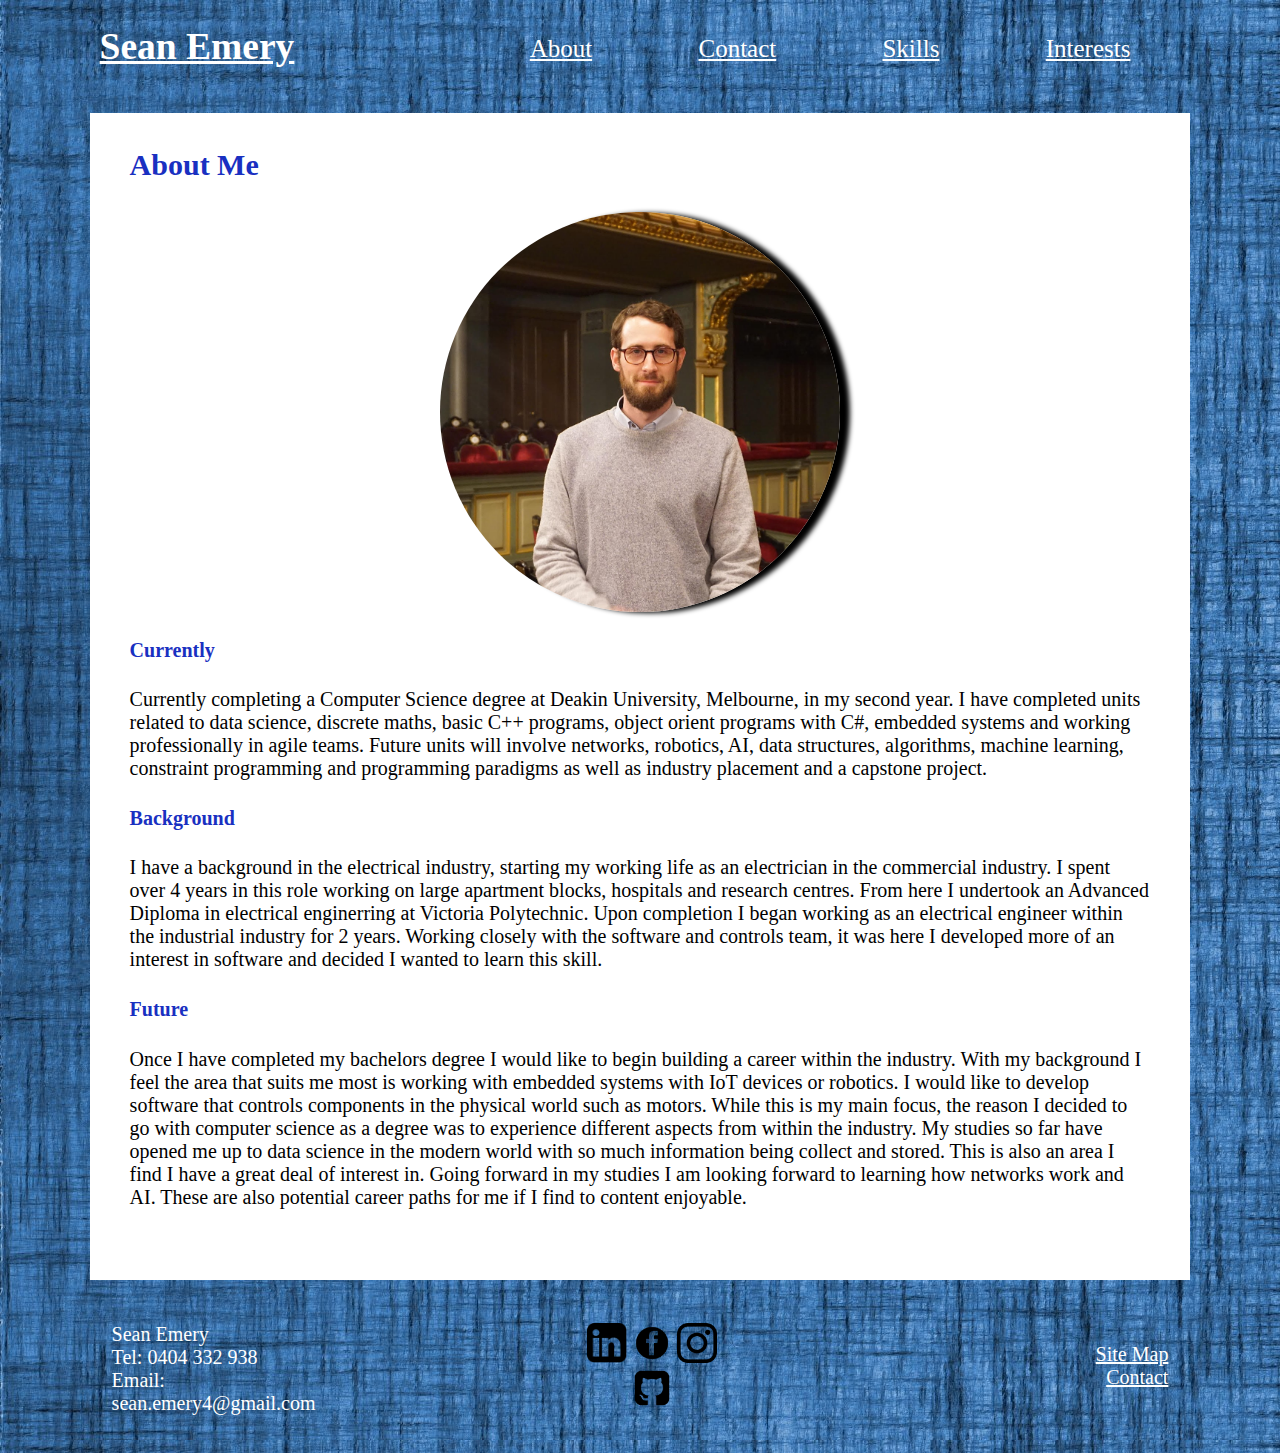
<file: about.html>
<html>
<head>
  <title>Sean Emery - About Me</title>
  <meta name="viewport" content="width = device-width; maximum-scale = 1" >
  <link rel="stylesheet" type="text/css" href="style.css">
</head>
<body>
  <header>
    <h2><a href="index.html" class="home-button" id="logo">Sean Emery</a></h2>
    <nav>
      <ul class="menu-options">
        <li class="li-menu"><a href="about.html" class="button">About</a></li>
        <li class="li-menu"><a href="contact.html" class="button">Contact</a></li>
        <li class="li-menu"><a href="skills.html" class="button">Skills</a></li>
        <li class="li-menu"><a href="interest.html" class="button">Interests</a></li>
      </ul>
    </nav>
  </header>
    <br>

    <div class="body">
      <h3 class="title">About Me</h3>
      <img src="img/img1.jpg" class="img-circle" width=400px height=400px>
      <h4>Currently</h4>
      <p>
        Currently completing a Computer Science degree at Deakin University, Melbourne,
        in my second year. I have completed units related to data science, discrete maths,
        basic C++ programs, object orient programs with C#, embedded systems and working
        professionally in agile teams.

        Future units will involve networks, robotics, AI, data structures, algorithms, machine learning,
        constraint programming and programming paradigms as well as industry placement and a capstone
        project.
      </p>

      <h4>Background</h4>
      <p>
        I have a background in the electrical industry, starting my working life as an electrician in the commercial industry.
        I spent over 4 years in this role working on large apartment blocks, hospitals and research centres. From
        here I undertook an Advanced Diploma in electrical enginerring at Victoria Polytechnic. Upon completion
        I began working as an electrical engineer within the industrial industry for 2 years. Working closely with
        the software and controls team, it was here I developed more of an interest in software and decided I wanted
        to learn this skill.
      </p>

      <h4>Future</h4>
      <p>
        Once I have completed my bachelors degree I would like to begin building a career within the industry.
        With my background I feel the area that suits me most is working with embedded systems with IoT devices or robotics.
        I would like to develop software that controls components in the physical world such as motors.

        While this is my main focus, the reason I decided to go with computer science as a degree was to experience
        different aspects from within the industry. My studies so far have opened me up to data science in the modern world
        with so much information being collect and stored. This is also an area I find I have a great deal of interest in.

        Going forward in my studies I am looking forward to learning how networks work and AI. These are also potential career
        paths for me if I find to content enjoyable.
      </p>
      <br><br>
    </div>

    <br>

    <footer>
      <div class="foot">

        <div class="f-first">
          Sean Emery<br>
          Tel: 0404 332 938<br>
          Email: sean.emery4@gmail.com
        </div>

        <div class="f-second">
          <a href="https://www.linkedin.com/in/sean-emery-00544213b/"><img src="img/linkedin.png" width="40" height="40"></a>
          <a href="https://www.facebook.com/sean.emery4/"><img src="img/facebook.png" width="40" height="40"></a>
          <a href="https://www.instagram.com/seanemery91/?hl=en"><img src="img/insta.png" width="40" height="40"></a>
          <a href="https://github.com/SeanEmery4"><img src="img/github.png" width="40" height="40"></a>
        </div>

        <div class="f-third">
          <ul class="footer-ul">
            <li><a href="#">Site Map</a></li>
            <li><a href="contact.html">Contact</a></li>
          </ul>
        </div>
      </div>
    </footer>
</body>
</html>
</file>
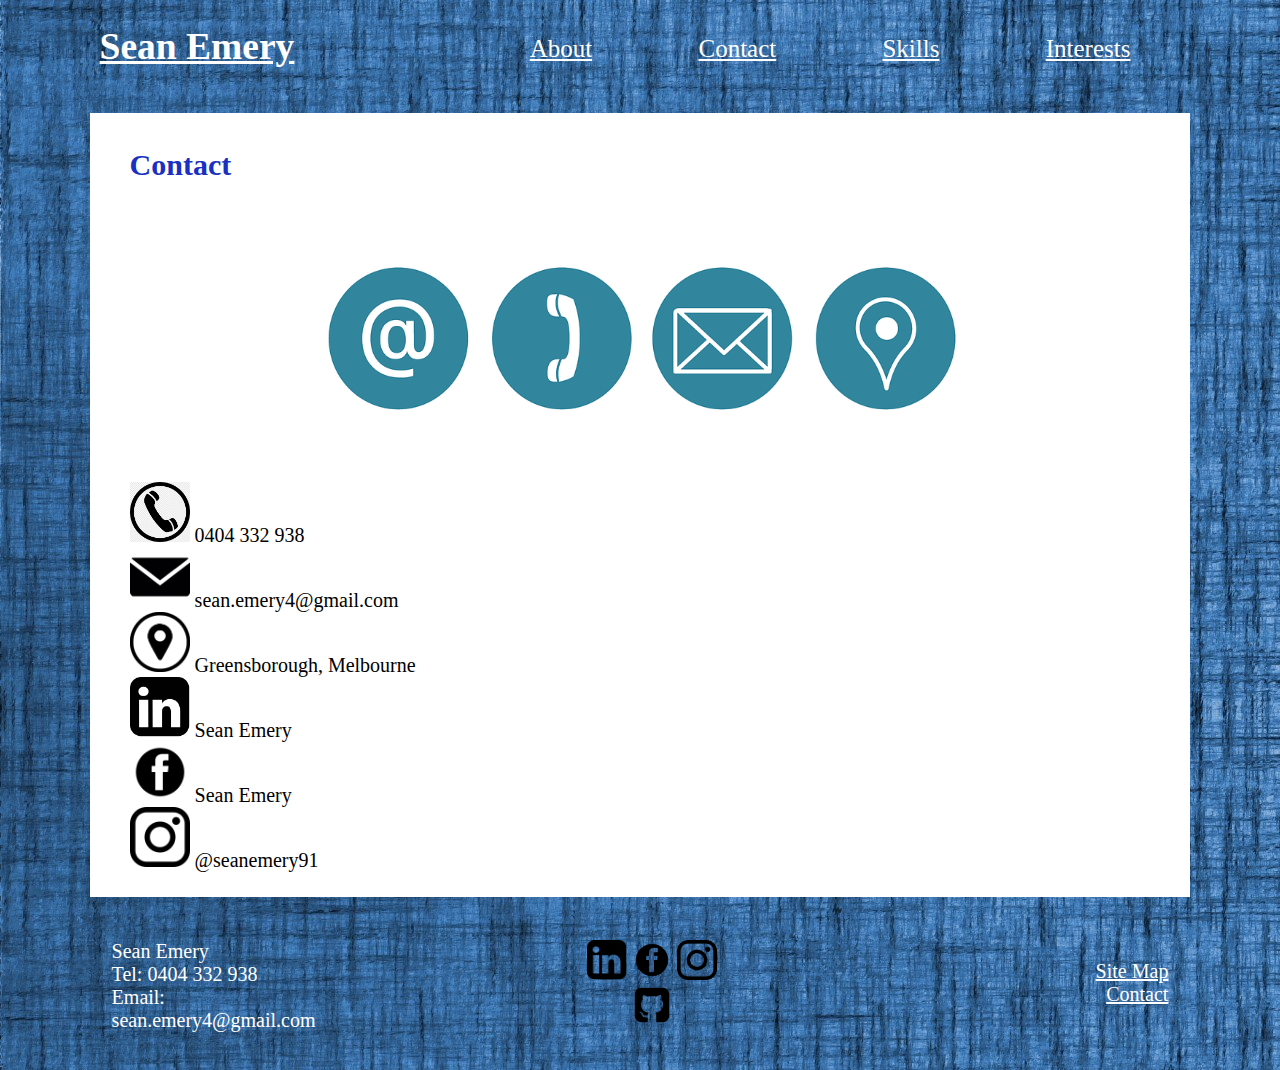
<file: contact.html>
<html>
<head>
  <title>Sean Emery - Contact</title>
  <meta name="viewport" content="width = device-width; maximum-scale = 1" >
  <link rel="stylesheet" type="text/css" href="style.css">
</head>
<body>
  <header>
    <h2><a href="index.html" class="home-button" id="logo">Sean Emery</a></h2>
    <nav>
      <ul class="menu-options">
        <li class="li-menu"><a href="about.html" class="button">About</a></li>
        <li class="li-menu"><a href="contact.html" class="button">Contact</a></li>
        <li class="li-menu"><a href="skills.html" class="button">Skills</a></li>
        <li class="li-menu"><a href="interest.html" class="button">Interests</a></li>
      </ul>
    </nav>
  </header>

    <br>

    <div  class="body">
      <h3 class="title">Contact</h3>
      <img class="img" src="img/contact.png" width="700" height="250">
      <p>
        <img src="img/phone.png" width="60" height="60"> 0404 332 938<br>
        <img src="img/email.png" width="60" height="60"> sean.emery4@gmail.com<br>
        <img src="img/location.png" width="60" height="60"> Greensborough, Melbourne<br>
        <a href="https://www.linkedin.com/in/sean-emery-00544213b/"><img src="img/linkedin.png" width="60" height="60"></a> Sean Emery<br>
        <a href="https://www.facebook.com/sean.emery4/"><img src="img/facebook.png" width="60" height="60"></a> Sean Emery<br>
        <a href="https://www.instagram.com/seanemery91/?hl=en"><img src="img/insta.png" width="60" height="60"></a> @seanemery91
      </p>
    </div>

    <br>

    <footer>
      <div class="foot">

        <div class="f-first">
          Sean Emery<br>
          Tel: 0404 332 938<br>
          Email: sean.emery4@gmail.com
        </div>

        <div class="f-second">
          <a href="https://www.linkedin.com/in/sean-emery-00544213b/"><img src="img/linkedin.png" width="40" height="40"></a>
          <a href="https://www.facebook.com/sean.emery4/"><img src="img/facebook.png" width="40" height="40"></a>
          <a href="https://www.instagram.com/seanemery91/?hl=en"><img src="img/insta.png" width="40" height="40"></a>
          <a href="https://github.com/SeanEmery4"><img src="img/github.png" width="40" height="40"></a>
        </div>

        <div class="f-third">
          <ul class="footer-ul">
            <li><a href="#">Site Map</a></li>
            <li><a href="contact.html">Contact</a></li>
          </ul>
        </div>
      </div>
    </footer>
</body>
</html>
</file>
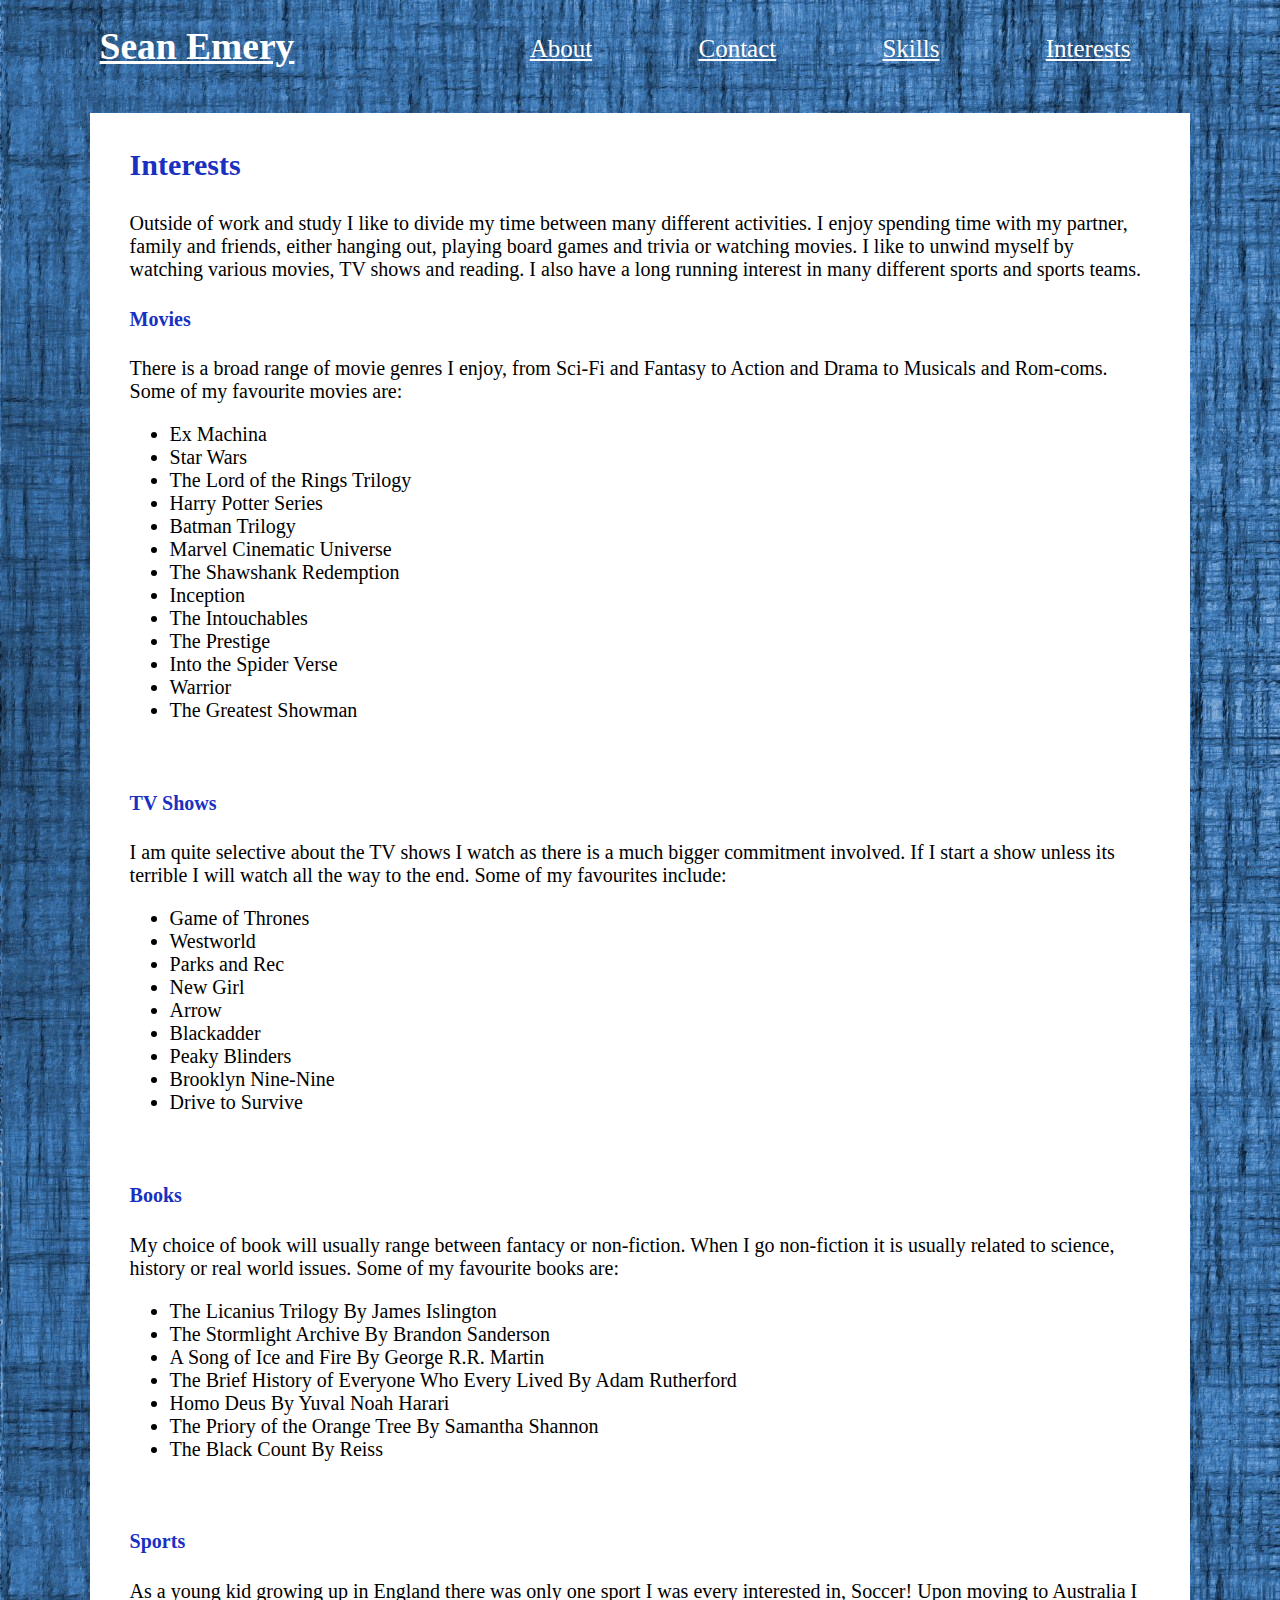
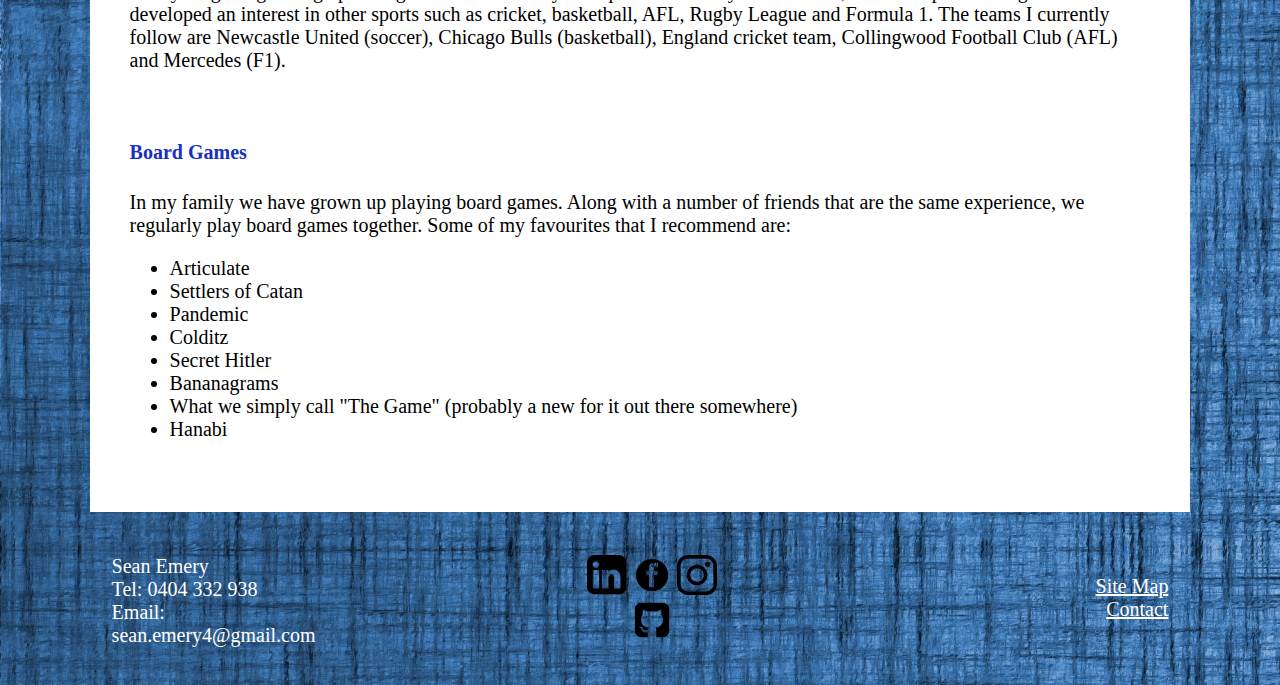
<file: interest.html>
<html>
<head>
  <title>Sean Emery - Interests</title>
  <meta name="viewport" content="width = device-width; maximum-scale = 1" >
  <link rel="stylesheet" type="text/css" href="style.css">
</head>
<body>
  <header>
    <h2><a href="index.html" class="home-button" id="logo">Sean Emery</a></h2>
    <nav>
      <ul class="menu-options">
        <li class="li-menu"><a href="about.html" class="button">About</a></li>
        <li class="li-menu"><a href="contact.html" class="button">Contact</a></li>
        <li class="li-menu"><a href="skills.html" class="button">Skills</a></li>
        <li class="li-menu"><a href="interest.html" class="button">Interests</a></li>
      </ul>
    </nav>
  </header>

    <br>

    <div class="body">
      <h3 class="title">Interests</h3>
      Outside of work and study I like to divide my time between many different activities. I enjoy spending time with
      my partner, family and friends, either hanging out, playing board games and trivia or watching movies. I like to unwind
      myself by watching various movies, TV shows and reading. I also have a long running interest in many different
      sports and sports teams.

      <h4>Movies</h4>
      <p>
        There is a broad range of movie genres I enjoy, from Sci-Fi and Fantasy to Action and Drama to Musicals and Rom-coms.
        Some of my favourite movies are:
        <ul>
          <li>Ex Machina</li>
          <li>Star Wars</li>
          <li>The Lord of the Rings Trilogy</li>
          <li>Harry Potter Series</li>
          <li>Batman Trilogy</li>
          <li>Marvel Cinematic Universe</li>
          <li>The Shawshank Redemption</li>
          <li>Inception</li>
          <li>The Intouchables</li>
          <li>The Prestige</li>
          <li>Into the Spider Verse</li>
          <li>Warrior</li>
          <li>The Greatest Showman</li>
        </ul>
      </p>
      <br>

      <h4>TV Shows</h4>
      <p>
        I am quite selective about the TV shows I watch as there is a much bigger commitment involved. If I start a show unless
        its terrible I will watch all the way to the end. Some of my favourites include:
        <ul>
          <li>Game of Thrones</li>
          <li>Westworld</li>
          <li>Parks and Rec</li>
          <li>New Girl</li>
          <li>Arrow</li>
          <li>Blackadder</li>
          <li>Peaky Blinders</li>
          <li>Brooklyn Nine-Nine</li>
          <li>Drive to Survive</li>
        </ul>
      </p>
      <br>

      <h4>Books</h4>
      <p>
        My choice of book will usually range between fantacy or non-fiction. When I go non-fiction it is usually related to
        science, history or real world issues. Some of my favourite books are:
        <ul>
          <li>The Licanius Trilogy By James Islington</li>
          <li>The Stormlight Archive By Brandon Sanderson</li>
          <li>A Song of Ice and Fire By George R.R. Martin</li>
          <li>The Brief History of Everyone Who Every Lived By Adam Rutherford</li>
          <li>Homo Deus By Yuval Noah Harari</li>
          <li>The Priory of the Orange Tree By Samantha Shannon</li>
          <li>The Black Count By Reiss</li>
        </ul>
      </p>
      <br>

      <h4>Sports</h4>
      <p>
        As a young kid growing up in England there was only one sport I was every interested in, Soccer! Upon moving to
        Australia I developed an interest in other sports such as cricket, basketball, AFL, Rugby League and Formula 1.
        The teams I currently follow are Newcastle United (soccer), Chicago Bulls (basketball), England cricket team,
        Collingwood Football Club (AFL) and Mercedes (F1).
      </p>
      <br>

      <h4>Board Games</h4>
      <p>
        In my family we have grown up playing board games. Along with a number of friends that are the same experience, we
        regularly play board games together. Some of my favourites that I recommend are:
        <ul>
          <li>Articulate</li>
          <li>Settlers of Catan</li>
          <li>Pandemic</li>
          <li>Colditz</li>
          <li>Secret Hitler</li>
          <li>Bananagrams</li>
          <li>What we simply call "The Game" (probably a new for it out there somewhere)</li>
          <li>Hanabi</li>
        </ul>
      </p>
      <br><br>
    </div>

    <br>

    <footer>
      <div class="foot">

        <div class="f-first">
          Sean Emery<br>
          Tel: 0404 332 938<br>
          Email: sean.emery4@gmail.com
        </div>

        <div class="f-second">
          <a href="https://www.linkedin.com/in/sean-emery-00544213b/"><img src="img/linkedin.png" width="40" height="40"></a>
          <a href="https://www.facebook.com/sean.emery4/"><img src="img/facebook.png" width="40" height="40"></a>
          <a href="https://www.instagram.com/seanemery91/?hl=en"><img src="img/insta.png" width="40" height="40"></a>
          <a href="https://github.com/SeanEmery4"><img src="img/github.png" width="40" height="40"></a>
        </div>

        <div class="f-third">
          <ul class="footer-ul">
            <li><a href="#">Site Map</a></li>
            <li><a href="contact.html">Contact</a></li>
          </ul>
        </div>
      </div>
    </footer>
</body>
</html>
</file>
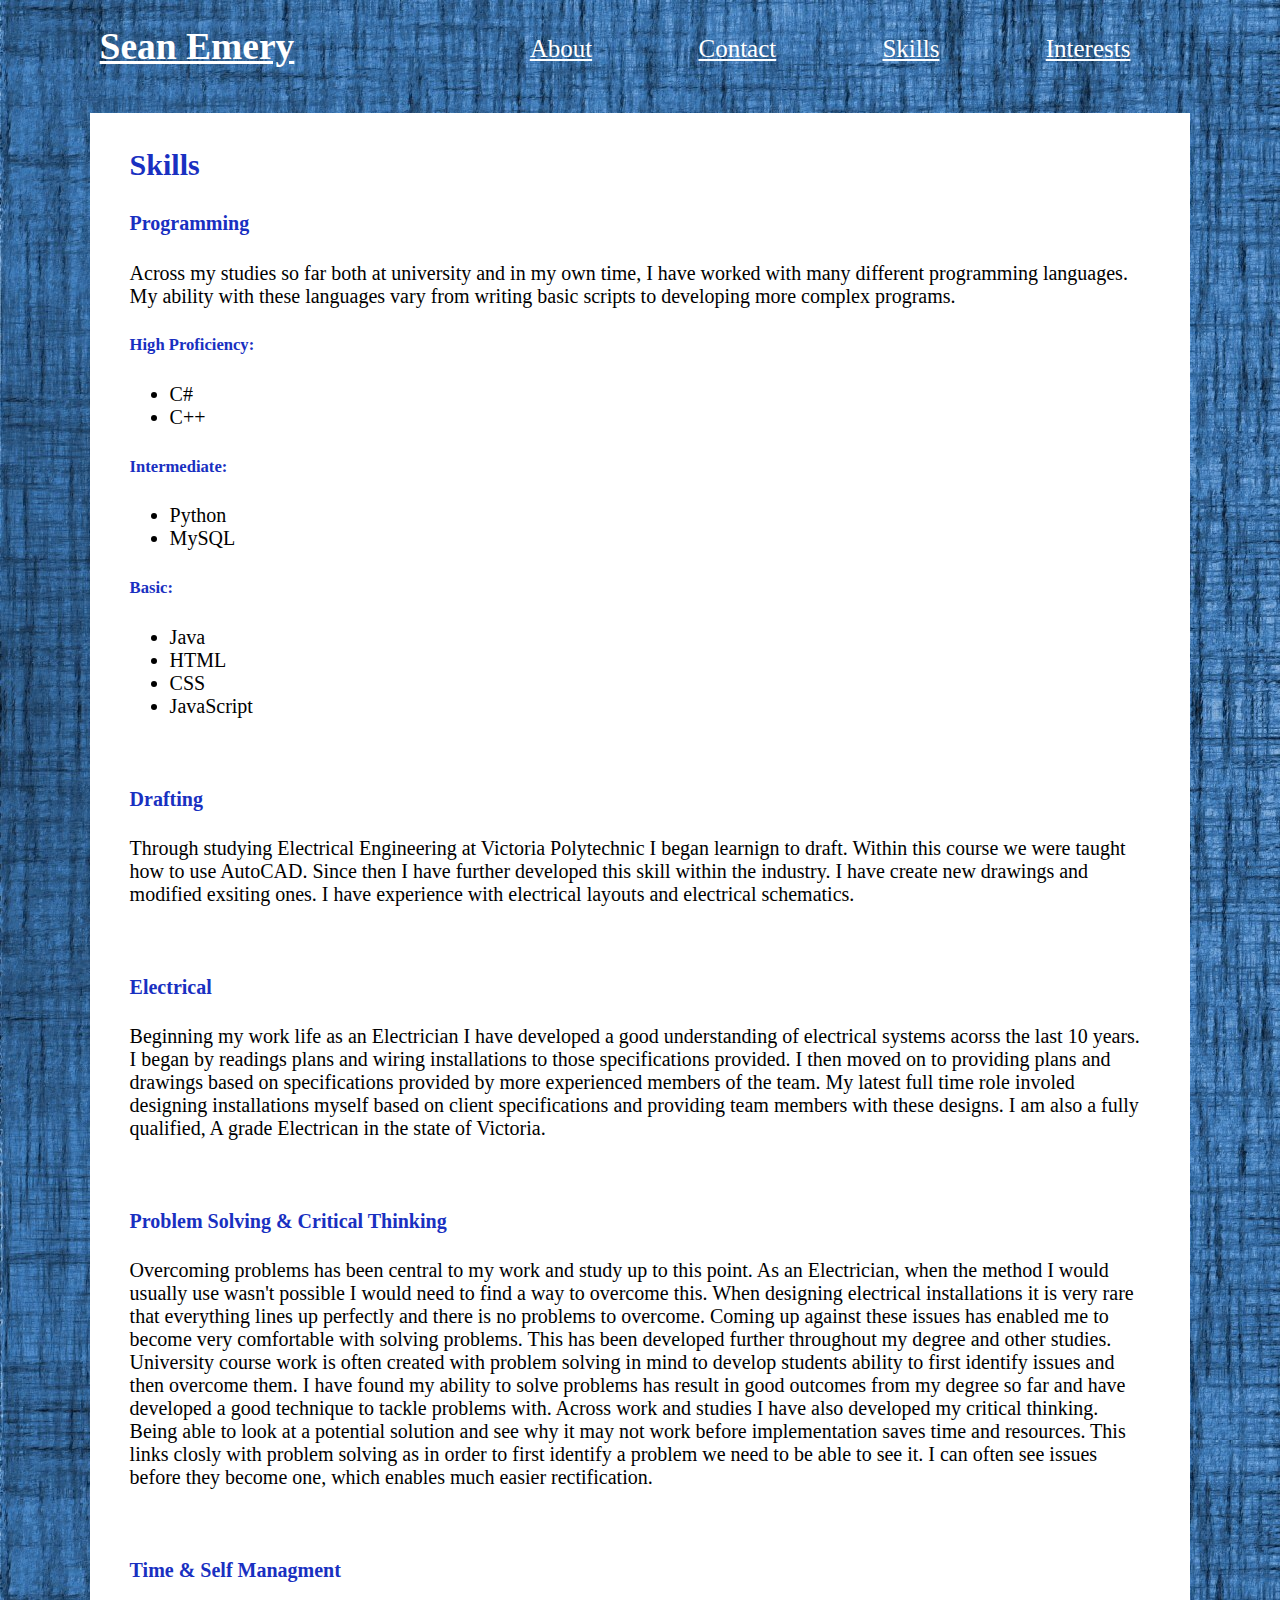
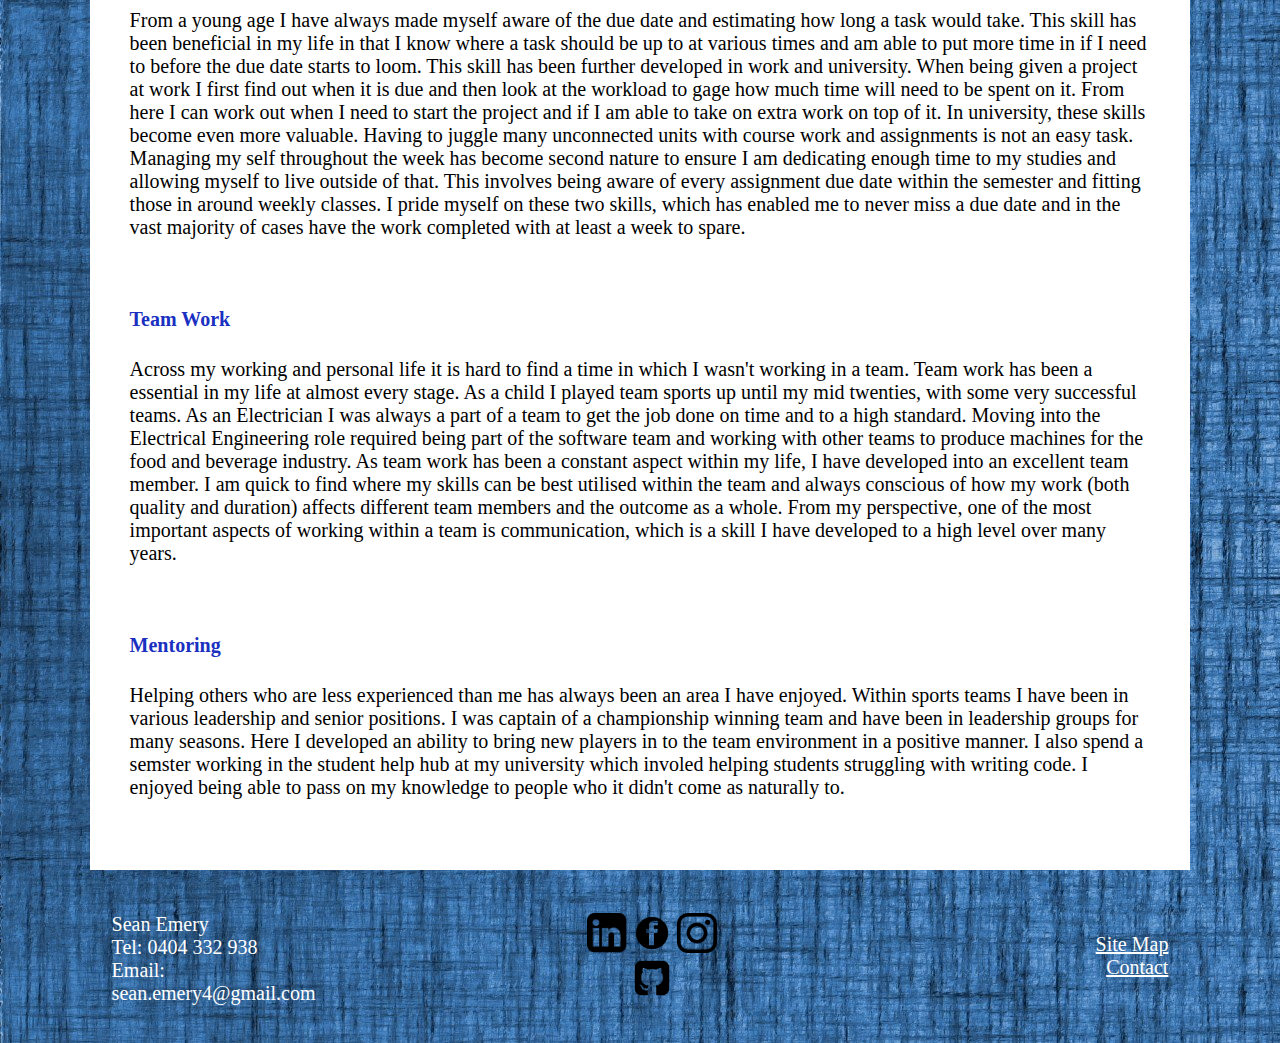
<file: skills.html>
<html>
<head>
  <title>Sean Emery - Skills</title>
  <meta name="viewport" content="width = device-width; maximum-scale = 1" >
  <link rel="stylesheet" type="text/css" href="style.css">
</head>
<body>
  <header>
    <h2><a href="index.html" class="home-button" id="logo">Sean Emery</a></h2>
    <nav>
      <ul class="menu-options">
        <li class="li-menu"><a href="about.html" class="button">About</a></li>
        <li class="li-menu"><a href="contact.html" class="button">Contact</a></li>
        <li class="li-menu"><a href="skills.html" class="button">Skills</a></li>
        <li class="li-menu"><a href="interest.html" class="button">Interests</a></li>
      </ul>
    </nav>
  </header>

    <br>

    <div class="body">
      <h3 class="title">Skills</h3>

      <h4>Programming</h4>
      <p>
        Across my studies so far both at university and in my own time, I have worked with many different
        programming languages. My ability with these languages vary from writing basic scripts to developing more
        complex programs.
        <h5>High Proficiency:</h5>
        <ul>
          <li>C#</li>
          <li>C++</li>
        </ul>
        <h5>Intermediate:</h5>
        <ul>
          <li>Python</li>
          <li>MySQL</li>
        </ul>
        <h5>Basic:</h5>
        <ul>
          <li>Java</li>
          <li>HTML</li>
          <li>CSS</li>
          <li>JavaScript</li>
        </ul>
      </p>
      <br>

      <h4>Drafting</h4>
      <p>
        Through studying Electrical Engineering at Victoria Polytechnic I began learnign to draft.
        Within this course we were taught how to use AutoCAD. Since then I have further developed this
        skill within the industry. I have create new drawings and modified exsiting ones. I have experience
        with electrical layouts and electrical schematics.
      </p>
      <br>

      <h4>Electrical</h4>
      <p>
        Beginning my work life as an Electrician I have developed a good understanding of electrical systems
        acorss the last 10 years. I began by readings plans and wiring installations to those specifications provided.
        I then moved on to providing plans and drawings based on specifications provided by more experienced members
        of the team. My latest full time role involed designing installations myself based on client specifications and
        providing team members with these designs. I am also a fully qualified, A grade Electrican in the state of Victoria.
      </p>
      <br>

      <h4>Problem Solving & Critical Thinking</h4>
      <p>
        Overcoming problems has been central to my work and study up to this point. As an Electrician, when
        the method I would usually use wasn't possible I would need to find a way to overcome this. When designing
        electrical installations it is very rare that everything lines up perfectly and there is no problems to
        overcome. Coming up against these issues has enabled me to become very comfortable with solving problems.

        This has been developed further throughout my degree and other studies. University course work is often
        created with problem solving in mind to develop students ability to first identify issues and then overcome
        them. I have found my ability to solve problems has result in good outcomes from my degree so far and have
        developed a good technique to tackle problems with.

        Across work and studies I have also developed my critical thinking. Being able to look at a potential solution
        and see why it may not work before implementation saves time and resources. This links closly with problem solving
        as in order to first identify a problem we need to be able to see it. I can often see issues before they become
        one, which enables much easier rectification.
      </p>
      <br>

      <h4>Time & Self Managment</h4>
      <p>
        From a young age I have always made myself aware of the due date and estimating how long a task would take.
        This skill has been beneficial in my life in that I know where a task should be up to at various times and
        am able to put more time in if I need to before the due date starts to loom. This skill has been further developed
        in work and university. When being given a project at work I first find out when it is due and then look at
        the workload to gage how much time will need to be spent on it. From here I can work out when I need to
        start the project and if I am able to take on extra work on top of it.

        In university, these skills become even more valuable. Having to juggle many unconnected units with course work
        and assignments is not an easy task. Managing my self throughout the week has become second nature to ensure
        I am dedicating enough time to my studies and allowing myself to live outside of that. This involves being aware
        of every assignment due date within the semester and fitting those in around weekly classes.

        I pride myself on these two skills, which has enabled me to never miss a due date and in the vast majority of
        cases have the work completed with at least a week to spare.
      </p>
      <br>

      <h4>Team Work</h4>
      <p>
        Across my working and personal life it is hard to find a time in which I wasn't working in a team. Team work has
        been a essential in my life at almost every stage. As a child I played team sports up until my mid twenties, with
        some very successful teams. As an Electrician I was always a part of a team to get the job done on time and to
        a high standard. Moving into the Electrical Engineering role required being part of the software team and
        working with other teams to produce machines for the food and beverage industry.

        As team work has been a constant aspect within my life, I have developed into an excellent team member. I am
        quick to find where my skills can be best utilised within the team and always conscious of how my work (both
        quality and duration) affects different team members and the outcome as a whole. From my perspective, one
        of the most important aspects of working within a team is communication, which is a skill I have developed
        to a high level over many years.
      </p>
      <br>

      <h4>Mentoring</h4>
      <p>
        Helping others who are less experienced than me has always been an area I have enjoyed. Within sports teams
        I have been in various leadership and senior positions. I was captain of a championship winning team and
        have been in leadership groups for many seasons. Here I developed an ability to bring new players in to the
        team environment in a positive manner.

        I also spend a semster working in the student help hub at my university which involed helping students
        struggling with writing code. I enjoyed being able to pass on my knowledge to people who it didn't come
        as naturally to.
      </p>
      <br><br>
    </div>

    <br>

    <footer>
      <div class="foot">

        <div class="f-first">
          Sean Emery<br>
          Tel: 0404 332 938<br>
          Email: sean.emery4@gmail.com
        </div>

        <div class="f-second">
          <a href="https://www.linkedin.com/in/sean-emery-00544213b/"><img src="img/linkedin.png" width="40" height="40"></a>
          <a href="https://www.facebook.com/sean.emery4/"><img src="img/facebook.png" width="40" height="40"></a>
          <a href="https://www.instagram.com/seanemery91/?hl=en"><img src="img/insta.png" width="40" height="40"></a>
          <a href="https://github.com/SeanEmery4"><img src="img/github.png" width="40" height="40"></a>
        </div>

        <div class="f-third">
          <ul class="footer-ul">
            <li><a href="#">Site Map</a></li>
            <li><a href="contact.html">Contact</a></li>
          </ul>
        </div>
      </div>
    </footer>
</body>
</html>
</file>
<file: style.css>
body
{
  background: url(img/background.jpg);
  margin-left: 7%;
  margin-right: 7%;
  font-size: 20px;
}

h1, h2, h3, h4, h5, h6
{
  color: #1930C1;
}

header
{
  color: #FFFFFF;
  height: 70px;
  margin: 10px;
  font-size: 25px;
}

#logo
{
  margin-top: 15px;
  float: left;
  display: block;
}

nav
{
  float: right;
}

.menu-options
{
  list-style: none;
}

.li-menu
{
  display: inline-block;
}

footer
{
  color: #FFFFFF;
  margin-left: 2%;
  margin-right: 2%;
  bottom: 0;
}

.foot
{
  display: flex;
}

.foot>div
{
  margin-top: 20px;
  margin-bottom: 30px;

}

.f-first
{
  text-align: left;
  width: 265px;
  margin-right: 19%;
  justify-content: left;
}

.f-second
{
  text-align: center;
  width: 175px;
  margin-right: 30%;
  justify-content: center;
}

.f-third
{
  text-align: right;
  width: 120px;
  justify-content: right;
}

.footer-ul
{
  float: right;
  list-style: none;
  text-align: right;
}

.body
{
  background: rgba(255,255,255,1);
  color: #000000;
  padding: 5px 40px;
}

a
{
  color: #FFFFFF;
}

.img-circle
{
  border-radius: 100%;
  box-shadow: 10px 1px 5px #000;
  display: block;
  margin-left: auto;
  margin-right: auto;
}

.img
{
  display: block;
  margin-left: auto;
  margin-right: auto;
}

.home-video
{
  display: block;
  margin-left: auto;
  margin-right: auto;
}

.title
{
  font-size: 30px;
}

.home-title
{
  text-align: center;
  font-size: 50px;
}

.home-button
{
  display: inline-block;
  padding-right: 20px;
  padding-bottom: 2px;
}

.button
{
  display: inline-block;
  padding-right: 50px;
  padding-left: 50px;
  padding-bottom: 2px;
}

.button:hover
{
  background: rgba(255, 255, 255, 0.15);
  cursor: pointer;
}

.centre
{
  text-align: center;
}

.video-buttons
{
  text-align: center;
}

@media only screen and (max-width: 1155px)
{
  .foot
  {
    flex-flow: row wrap;
  }

  header
  {
    color: #FFFFFF;
    height: 70px;
    margin: 10px;
    font-size: 25px;
  }

  #logo
  {
    margin-top: 15px;
    float: left;
    display: block;
  }

  nav
  {
    float: right;
  }

  .menu-options
  {
    list-style: none;
  }

  .li-menu
  {
    display: inline-block;
  }

  .home-button
  {
    display: inline-block;
    padding-right: 10px;
    padding-bottom: 2px;
  }

  .button
  {
    display: inline-block;
    padding-right: 20px;
    padding-left: 20px;
    padding-bottom: 2px;
  }
}


@media only screen and (max-width: 860px)
{
  .foot
  {
    flex-flow: row wrap;
  }

  header
  {
    color: #FFFFFF;
    height: 95px;
    margin: 10px;
    font-size: 25px;
  }

  #logo
  {
    margin-top: 15px;
    float: left;
    display: block;
  }

  nav
  {
    float: left;
  }

  .menu-options
  {
    list-style: none;
  }

  .li-menu
  {
    display: inline-block;
  }

  .home-button
  {
    display: inline-block;
    padding-right: 13px;
    padding-bottom: 2px;
  }

  .button
  {
    display: inline-block;
    padding-right: 20px;
    padding-left: 20px;
    padding-bottom: 2px;
  }
}
</file>
